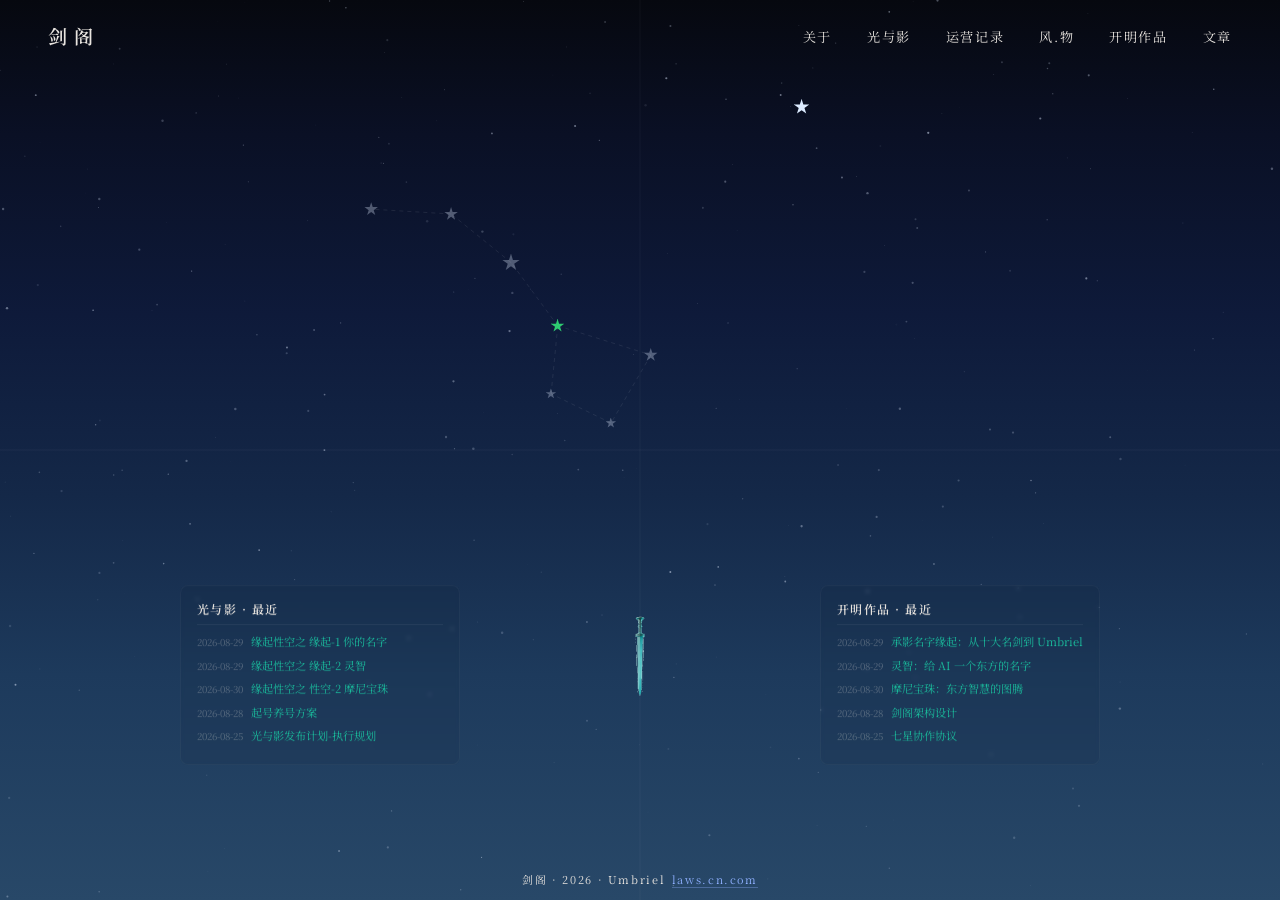
<file: index.html>
<!doctype html>
<html lang="zh-CN">
<head>
<meta charset="UTF-8">
<meta name="viewport" content="width=device-width, initial-scale=1.0">
<title>剑阁</title>
<link rel="preconnect" href="https://fonts.googleapis.com">
<link href="https://fonts.googleapis.com/css2?family=Noto+Serif+SC:wght@400;600;700&display=swap" rel="stylesheet">
<style>
*, *::before, *::after { margin: 0; padding: 0; box-sizing: border-box; }
html, body { height: 100%; overflow: hidden; }

body {
  font-family: "Noto Serif SC", serif;
  background: linear-gradient(to bottom,
    #06080f 0%,
    #0a1025 15%,
    #0e1a3a 35%,
    #142848 55%,
    #1d3a5c 75%,
    #284868 100%
  );
  color: rgba(232,228,223,0.9);
}

/* ── nav ── */
.nav {
  position: fixed; top: 0; left: 0; right: 0; z-index: 200;
  display: flex; justify-content: space-between; align-items: center;
  padding: 1.4rem 3rem;
}
.nav-logo {
  font-size: 1.2rem; letter-spacing: 0.35em; font-weight: 600;
  color: #e8e4df; text-decoration: none;
}
.nav-links { display: flex; gap: 2.2rem; list-style: none; }
.nav-links a {
  color: #e8e4df; text-decoration: none;
  font-size: 0.82rem; letter-spacing: 0.12em;
  transition: color 0.3s;
}
.nav-links a:hover { color: #fff; }

/* ── hero ── */
.hero {
  position: relative; width: 100vw; height: 100vh;
  overflow: hidden;
}

canvas#starfield {
  position: absolute; inset: 0; width: 100%; height: 100%;
  pointer-events: none;
}

/* 四象限分隔线 */
.hero::before, .hero::after {
  content: '';
  position: absolute;
  background: rgba(255,255,255,0.04);
  pointer-events: none;
}
.hero::before {
  top: 50%; left: 0; right: 0; height: 1px;
  transform: translateY(-50%);
}
.hero::after {
  left: 50%; top: 0; bottom: 0; width: 1px;
  transform: translateX(-50%);
}

/* ── 七星容器：左上象限，靠近中心交叉点 ── */
.constellation {
  position: absolute;
  top: 20%; left: 16%;
  width: 52%; height: 54%;
  z-index: 10;
}

.constellation svg.lines-svg {
  position: absolute; inset: 0; width: 100%; height: 100%;
  pointer-events: none;
}
.constellation svg.lines-svg line {
  stroke: rgba(255,255,255,0.08);
  stroke-width: 1;
  stroke-dasharray: 4 4;
}

/* 五角星形状 */
.star {
  position: absolute;
  transform: translate(-50%, -50%);
  cursor: pointer;
  z-index: 15;
}
.star-dot {
  width: 14px; height: 14px;
  background: rgba(210,220,240,0.35);
  clip-path: polygon(
    50% 0%, 61% 35%, 98% 35%,
    68% 57%, 79% 91%, 50% 70%,
    21% 91%, 32% 57%, 2% 35%, 39% 35%
  );
  transition: background 0.3s, box-shadow 0.3s, transform 0.3s;
  transform-origin: center;
}
.star[data-size="lg"] .star-dot { width: 18px; height: 18px; }
.star[data-size="md"] .star-dot { width: 14px; height: 14px; }
.star[data-size="sm"] .star-dot { width: 11px; height: 11px; }

.star:hover .star-dot { transform: scale(1.3); filter: brightness(1.4); }

.star.lighted .star-dot {
  /* color set inline by JS */
}

/* tooltip */
.star-tooltip {
  position: absolute;
  bottom: calc(100% + 10px);
  left: 50%;
  transform: translateX(-50%) translateY(4px);
  background: rgba(8,12,24,0.9);
  border: 1px solid rgba(255,255,255,0.1);
  border-radius: 6px;
  padding: 0.4rem 0.8rem;
  white-space: nowrap;
  opacity: 0;
  pointer-events: none;
  transition: opacity 0.25s, transform 0.25s;
}
.star:hover .star-tooltip {
  opacity: 1;
  transform: translateX(-50%) translateY(0);
}
.tooltip-name  { font-size: 0.88rem; font-weight: 600; letter-spacing: 0.1em; }
.tooltip-en    { font-size: 0.62rem; color: rgba(232,228,223,0.5); margin-left: 0.3em; }
.tooltip-role  { font-size: 0.68rem; color: rgba(232,228,223,0.6); margin-top: 2px; }

/* ── 北极星 ── */
.polaris {
  position: absolute;
  z-index: 20;
  cursor: default;
}
.polaris-dot {
  width: 16px; height: 16px;
  background: rgba(220,235,255,1);
  clip-path: polygon(
    50% 0%, 61% 35%, 98% 35%,
    68% 57%, 79% 91%, 50% 70%,
    21% 91%, 32% 57%, 2% 35%, 39% 35%
  );
  box-shadow:
    0 0 8px 3px rgba(200,225,255,0.6),
    0 0 20px 5px rgba(200,225,255,0.25);
  animation: polaris-breathe 3s ease-in-out infinite;
}
@keyframes polaris-breathe {
  0%, 100% {
    transform: scale(1);
    box-shadow:
      0 0 8px 3px rgba(200,225,255,0.6),
      0 0 20px 5px rgba(200,225,255,0.25),
      0 0 30px 8px rgba(200,225,255,0.15);
  }
  50% {
    transform: scale(1.35);
    box-shadow:
      0 0 18px 6px rgba(220,240,255,1),
      0 0 45px 12px rgba(220,240,255,0.5),
      0 0 80px 22px rgba(220,240,255,0.3);
  }
}

/* 隐藏北极星标签 */
.polaris-label { display: none; }

/* ── 剑图标（footer 上方、北斗下方）── */
.sword-icon {
  position: absolute;
  top: calc(80% - 62px);
  left: 50%;
  transform: translateX(-50%) translateY(-50%) rotate(0deg);
  width: 96px;
  height: 96px;
  pointer-events: none;
  z-index: 50;
  opacity: 0.85;
  animation: sword-breathe 3s ease-in-out infinite;
}
@keyframes sword-breathe {
  0%, 100% {
    transform: translateX(-50%) translateY(-50%) rotate(0deg) scale(1);
    filter: drop-shadow(0 0 8px rgba(26,200,145,0.4))
            drop-shadow(0 0 16px rgba(26,200,145,0.2));
  }
  50% {
    transform: translateX(-50%) translateY(-50%) rotate(0deg) scale(1.12);
    filter: drop-shadow(0 0 16px rgba(26,200,145,0.8))
            drop-shadow(0 0 32px rgba(26,200,145,0.4))
            drop-shadow(0 0 48px rgba(26,200,145,0.2));
  }
}

/* ── 博客窗口（四象限左下、右下正中） ── */
.blog-window {
  position: absolute;
  width: 280px;
  max-height: 220px;
  background: rgba(0,0,0,0.05);
  border: 1px solid rgba(255,255,255,0.04);
  border-radius: 8px;
  padding: 0.8rem 1rem;
  font-size: 0.7rem;
  line-height: 1.6;
  color: rgba(232,228,223,0.85);
  overflow-y: auto;
  z-index: 30;
  backdrop-filter: blur(2px);
}
.blog-window::-webkit-scrollbar { width: 4px; }
.blog-window::-webkit-scrollbar-thumb { background: rgba(255,255,255,0.1); border-radius: 2px; }
.blog-window a {
  color: #1abc9c; text-decoration: none; border-bottom: 1px solid transparent;
  transition: border-color 0.2s;
}
.blog-window a:hover { border-color: #1abc9c; }
.blog-title {
  font-weight: 600;
  font-size: 0.75rem;
  letter-spacing: 0.12em;
  color: #e8e4df;
  margin-bottom: 0.5rem;
  padding-bottom: 0.4rem;
  border-bottom: 1px solid rgba(255,255,255,0.06);
}
.blog-item { margin: 0.35rem 0; white-space: nowrap; overflow: hidden; text-overflow: ellipsis; }
.blog-item time { font-size: 0.6rem; color: rgba(232,228,223,0.3); margin-right: 0.5rem; }

/* 左下象限正中：光与影 (25%, 75%) */
.blog-window.gys {
  left: 25%;
  top: 75%;
  transform: translate(-50%, -50%);
}

/* 右下象限正中：开明作品 (75%, 75%) */
.blog-window.kmy {
  left: 75%;
  top: 75%;
  transform: translate(-50%, -50%);
}

/* ── footer ── */
.footer {
  position: fixed; bottom: 0; left: 0; right: 0;
  text-align: center;
  padding: 0.8rem;
  font-size: 0.68rem;
  color: #e8e4df;
  letter-spacing: 0.15em;
  z-index: 100;
}
.footer a {
  color: #8fb0ff;
  text-decoration: none;
  border-bottom: 1px solid rgba(143,176,255,0.35);
  margin-left: 0.6em;
}
.footer a:hover { color: #c4d5ff; }
</style>
</head>
<body>

<nav class="nav">
  <a class="nav-logo" href="#">剑阁</a>
  <ul class="nav-links">
    <li><a href="/jiange/about">关于</a></li>
    <li><a href="/jiange/guangyuying">光与影</a></li>
    <li><a href="/guangyuying/journal">运营记录</a></li>
    <li><a href="/jiange/fengwu">风.物</a></li>
    <li><a href="https://traveload.wordpress.com/" target="_blank" rel="noopener">开明作品</a></li>
    <li><a href="/guangyuying/posts">文章</a></li>
  </ul>
</nav>

<div class="hero">
  <canvas id="starfield"></canvas>

  <!-- 七星：左上象限靠近中心 -->
  <div class="constellation" id="constellation">
    <svg class="lines-svg" id="lines-svg"></svg>
  </div>

  <!-- 北极星 -->
  <div class="polaris" id="polaris">
    <div class="polaris-dot" id="polaris-dot"></div>
  </div>

  <!-- 剑图标：lawseast.com 的剑，剑尖朝下、2倍大、呼吸发光 -->
  <img class="sword-icon" src="sword-hero.png" alt="承影之剑" />

  <!-- 博客窗口：左下象限正中 - 光与影 -->
  <div class="blog-window gys" id="blog-gys">
    <div class="blog-title">光与影 · 最近</div>
    <div class="blog-list" id="gys-list"></div>
  </div>

  <!-- 博客窗口：右下象限正中 - 开明作品 -->
  <div class="blog-window kmy" id="blog-kmy">
    <div class="blog-title">开明作品 · 最近</div>
    <div class="blog-list" id="kmy-list"></div>
  </div>
</div>

<div class="footer">剑阁 · 2026 · Umbriel<a href="https://laws.cn.com" target="_blank" rel="noopener">laws.cn.com</a></div>

<script>
// ── 七星：源自 urs.png 实际像素坐标，水平镜像后映射到 hero 容器 ──
// 闪烁顺序：摇光→开阳→玉衡→天权→天玑→天璇→天枢
// 颜色对应：摇光=红，开阳=橙，玉衡=黄，天权=绿，天玑=青，天璇=蓝，天枢=紫
const stars = [
  // 天枢 Dubhe  — 斗勺前右，靠近象限交叉点（右下）— 紫
  { name:'天枢', en:'Dubhe',   role:'指挥调度 · L3', x:67, y:36, size:'md', color:'#9b59b6' },
  // 天璇 Merak  — 斗勺前左 — 蓝
  { name:'天璇', en:'Merak',   role:'技术执行 · L2', x:61, y:50, size:'sm', color:'#3498db' },
  // 天玑 Phecda — 斗勺后左 — 青
  { name:'天玑', en:'Phecda',  role:'建元规划 · L2', x:52, y:44, size:'sm', color:'#1abc9c' },
  // 天权 Megrez — 斗勺后右，勺柄起点 — 绿
  { name:'天权', en:'Megrez',  role:'记忆知识 · L3', x:53, y:30, size:'md', color:'#2ecc71' },
  // 玉衡 Alioth — 勺柄第一节 — 黄
  { name:'玉衡', en:'Alioth',  role:'元和平衡 · L2', x:46, y:17, size:'lg', color:'#f1c40f' },
  // 开阳 Mizar  — 勺柄第二节 — 橙
  { name:'开阳', en:'Mizar',   role:'好汉行动 · L2', x:37, y:7, size:'md', color:'#e67e22' },
  // 摇光 Alkaid — 勺柄末端，最左上 — 红
  { name:'摇光', en:'Alkaid',  role:'媒体光芒 · L2', x:25, y:6, size:'md', color:'#e74c3c' },
];

// 连线：斗勺 [0,1,2,3] + 勺柄 [3→4→5→6]
const lines = [
  [0,1],[1,2],[2,3],[3,0],  // 斗勺
  [3,4],[4,5],[5,6],         // 勺柄
];

const container = document.getElementById('constellation');
const svgLines  = document.getElementById('lines-svg');

// 画连线
lines.forEach(([a,b]) => {
  const l = document.createElementNS('http://www.w3.org/2000/svg','line');
  l.setAttribute('x1', stars[a].x+'%');
  l.setAttribute('y1', stars[a].y+'%');
  l.setAttribute('x2', stars[b].x+'%');
  l.setAttribute('y2', stars[b].y+'%');
  svgLines.appendChild(l);
});

// 画星
const starEls = [];
stars.forEach((s,i) => {
  const el = document.createElement('div');
  el.className = 'star';
  el.dataset.idx = i;
  el.dataset.size = s.size;
  el.style.left = s.x + '%';
  el.style.top  = s.y + '%';
  const dot = document.createElement('div');
  dot.className = 'star-dot';
  const tip = document.createElement('div');
  tip.className = 'star-tooltip';
  const tn = document.createElement('span');
  tn.className = 'tooltip-name';
  tn.textContent = s.name;
  const te = document.createElement('span');
  te.className = 'tooltip-en';
  te.textContent = s.en;
  const tr = document.createElement('div');
  tr.className = 'tooltip-role';
  tr.textContent = s.role;
  tip.append(tn, te, tr);
  el.append(dot, tip);
  container.appendChild(el);
  starEls.push(el);
});

// ── 依次闪烁动画：从摇光(索引6)开始，依次向右/向前 ──
let current = stars.length - 1; // 6 = 摇光
const INTERVAL = 700;

function flashNext() {
  // 全部熄灭回底色
  starEls.forEach((el, i) => {
    el.classList.remove('lighted');
    const dot = el.querySelector('.star-dot');
    dot.style.background  = 'rgba(210,220,240,0.35)';
    dot.style.boxShadow   = 'none';
    el.querySelector('.tooltip-name').style.color = '';
  });

  // 只点亮当前这颗
  const s = stars[current];
  const el = starEls[current];
  el.classList.add('lighted');
  const dot = el.querySelector('.star-dot');
  dot.style.background  = s.color;
  dot.style.boxShadow   = `0 0 14px 4px ${s.color}cc, 0 0 35px 10px ${s.color}44`;
  el.querySelector('.tooltip-name').style.color = s.color;

  // 索引递减：6→5→4→3→2→1→0→6...
  current = (current - 1 + stars.length) % stars.length;
}

setInterval(flashNext, INTERVAL);
flashNext(); // 立即开始

// ── 北极星位置：hero 右上区域
const polarisGroup = document.getElementById('polaris');
polarisGroup.style.left = '62%';
polarisGroup.style.top  = '11%';

// ── 博客窗口数据加载（模拟数据，实际可替换为 fetch API）──
const mockPosts = {
  gys: [
    { title: '缘起性空之 缘起-1 你的名字', url: '/jiange/guangyuying/posts/yuanqi-1-name', date: '2026-08-29' },
    { title: '缘起性空之 缘起-2 灵智', url: '/jiange/guangyuying/posts/yuanqi-2-lingzhi', date: '2026-08-29' },
    { title: '缘起性空之 性空-2 摩尼宝珠', url: '/jiange/guangyuying/posts/xingkong-2-moni', date: '2026-08-30' },
    { title: '起号养号方案', url: '/jiange/guangyuying/posts/startup-plan', date: '2026-08-28' },
    { title: '光与影发布计划-执行规划', url: '/jiange/guangyuying/posts/release-plan', date: '2026-08-25' },
  ],
  kmy: [
    { title: '承影名字缘起：从十大名剑到 Umbriel', url: 'https://traveload.wordpress.com/', date: '2026-08-29' },
    { title: '灵智：给 AI 一个东方的名字', url: 'https://traveload.wordpress.com/', date: '2026-08-29' },
    { title: '摩尼宝珠：东方智慧的图腾', url: 'https://traveload.wordpress.com/', date: '2026-08-30' },
    { title: '剑阁架构设计', url: 'https://traveload.wordpress.com/', date: '2026-08-28' },
    { title: '七星协作协议', url: 'https://traveload.wordpress.com/', date: '2026-08-25' },
  ]
};

function renderBlogList(id, posts) {
  const el = document.getElementById(id);
  if (!el) return;
  el.textContent = '';
  for (const p of posts) {
    const item = document.createElement('div');
    item.className = 'blog-item';
    const t = document.createElement('time');
    t.textContent = p.date;
    const a = document.createElement('a');
    a.href = p.url;
    a.target = '_blank';
    a.rel = 'noopener';
    a.textContent = p.title;
    item.append(t, a);
    el.appendChild(item);
  }
}

renderBlogList('gys-list', mockPosts.gys);
renderBlogList('kmy-list', mockPosts.kmy);

// 简单的自动滚动翻页（可选：每 8 秒滚动一条）
function autoScroll(listId, posts) {
  const list = document.getElementById(listId);
  if (!list) return;
  let idx = 0;
  setInterval(() => {
    idx = (idx + 1) % posts.length;
    list.scrollTop = idx * 28; // 每项约 28px
  }, 8000);
}
autoScroll('gys-list', mockPosts.gys);
autoScroll('kmy-list', mockPosts.kmy);

</script>

<script>
// ── 背景星场 ──
const canvas = document.getElementById('starfield');
const ctx = canvas.getContext('2d');
let W, H, bgStars = [];

function resize() {
  W = canvas.width  = window.innerWidth;
  H = canvas.height = window.innerHeight;
}
resize();
window.addEventListener('resize', resize);

for (let i = 0; i < 300; i++) {
  bgStars.push({
    x: Math.random() * 2400,
    y: Math.random() * 1600,
    r: Math.random() * 1.1 + 0.15,
    baseA: Math.random() * 0.35 + 0.1,
    speed: Math.random() * 0.015 + 0.003,
    offset: Math.random() * Math.PI * 2,
  });
}

function draw(time) {
  ctx.clearRect(0, 0, W, H);
  bgStars.forEach(s => {
    const a = s.baseA + Math.sin(time * s.speed + s.offset) * 0.12;
    ctx.beginPath();
    ctx.arc(s.x % W, s.y % H, s.r, 0, Math.PI * 2);
    ctx.fillStyle = `rgba(210,220,240,${Math.max(0, a)})`;
    ctx.fill();
  });
  requestAnimationFrame(draw);
}
requestAnimationFrame(draw);
</script>
</body>
</html>
</file>
